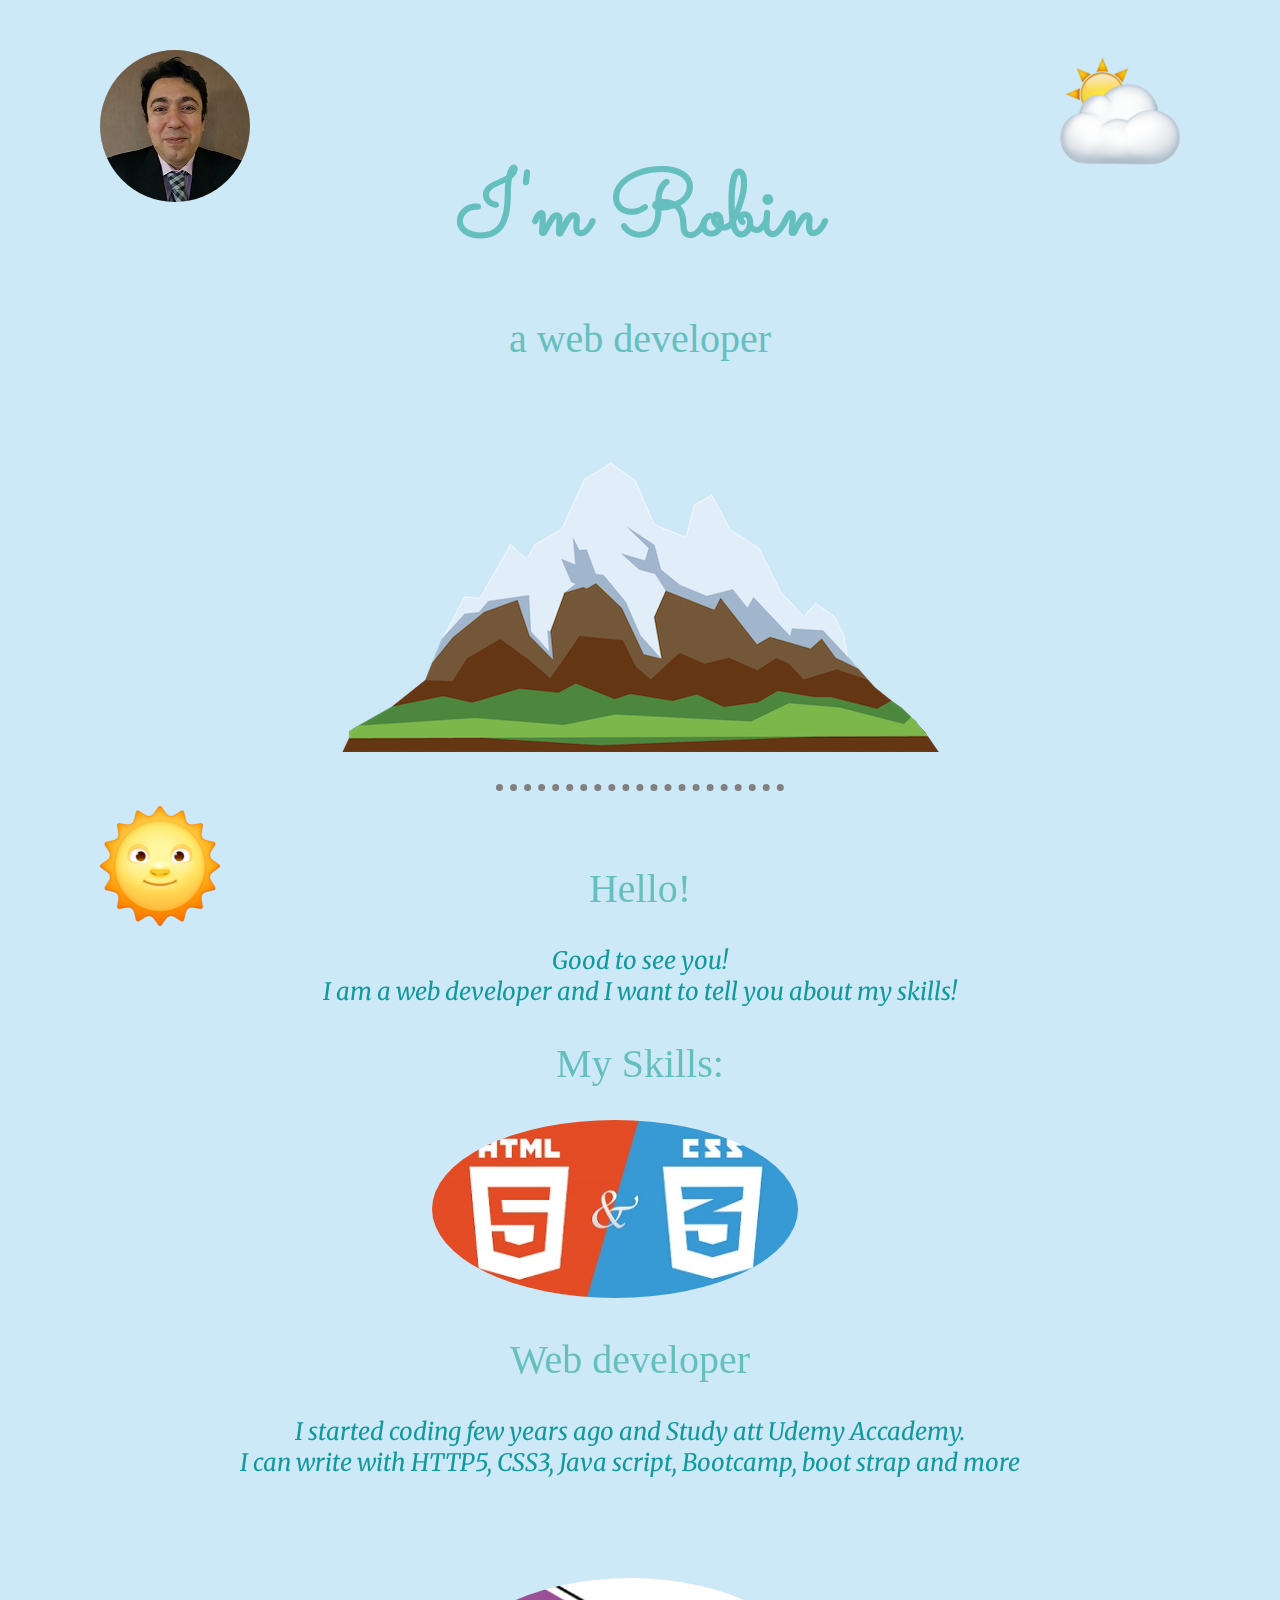
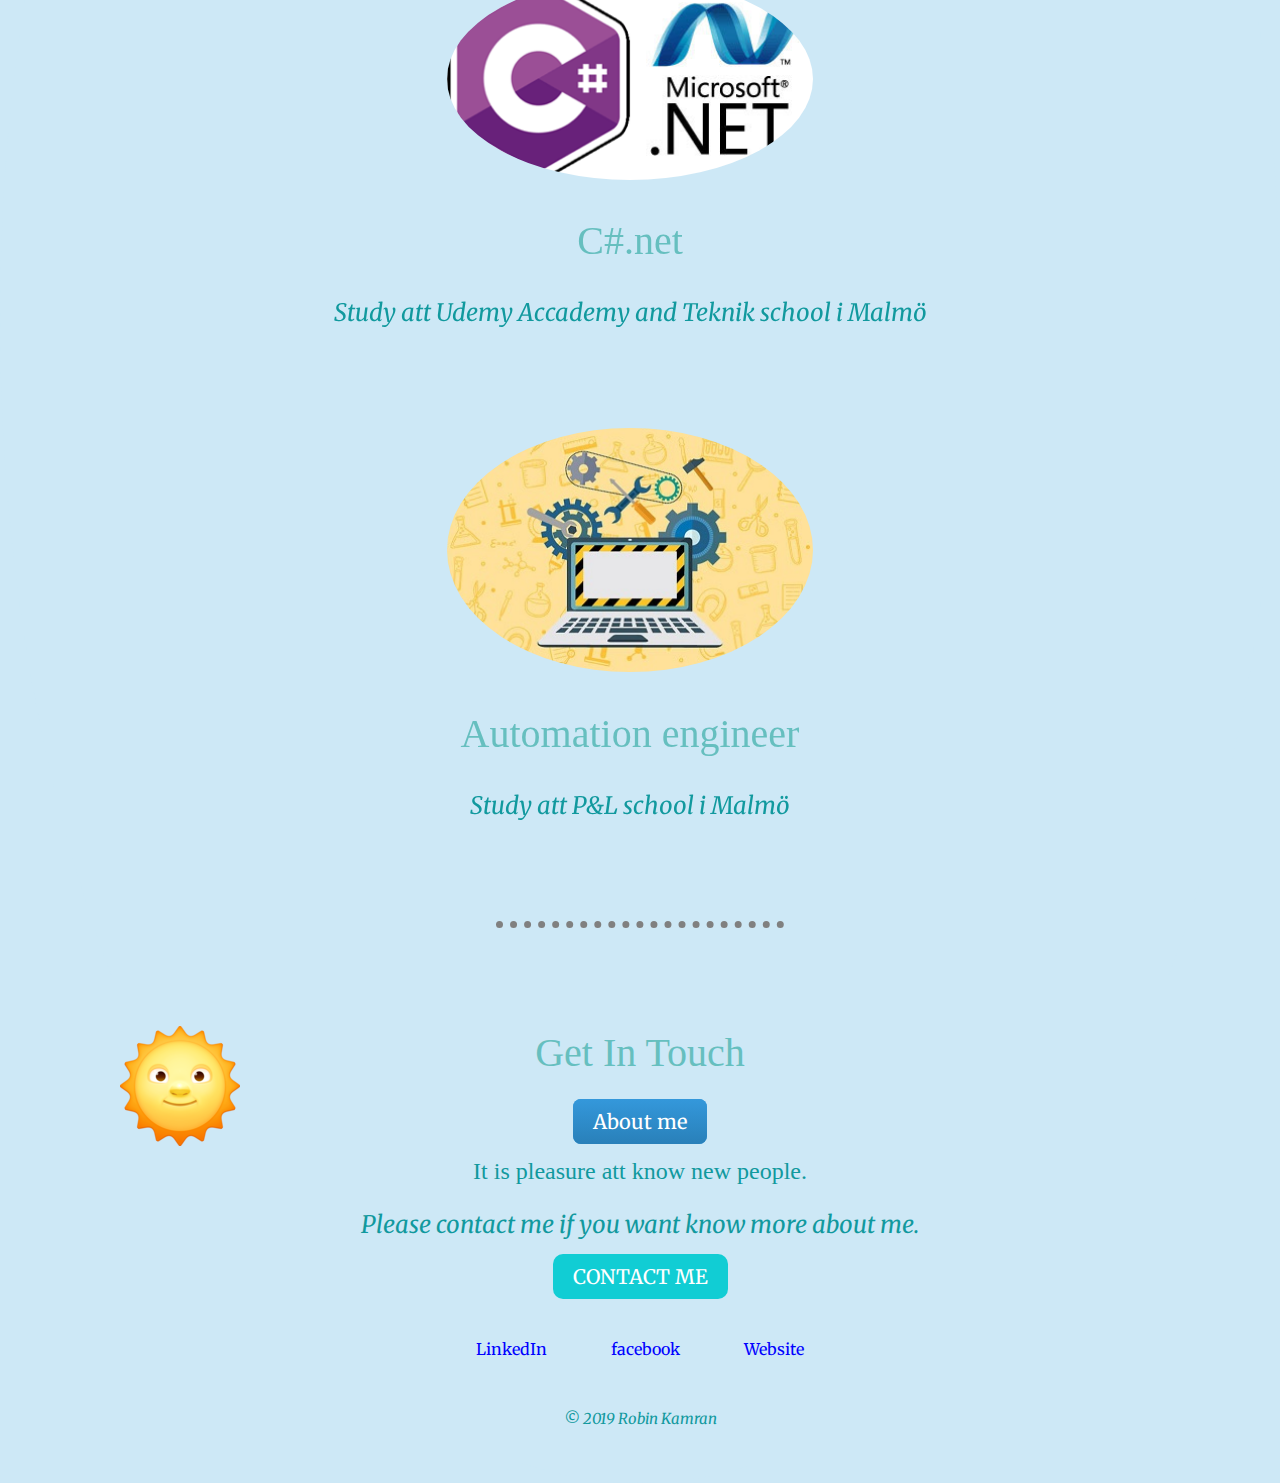
<file: index.html>
<!DOCTYPE html>
<html lang="en" dir="ltr">
  <head>
    <meta charset="utf-8">
    <title>Robin Kamran a web developer</title>
    <link rel="stylesheet" type="text/css" href="css/styles.css">
    <link rel="icon" href="favicon.ico">
    <link href="https://fonts.googleapis.com/css?family=Merienda|Merriweather|Sacramento|Slabo+27px" rel="stylesheet">
    <style >
      a{color: #11999E;}
    </style>
  </head>
<!--****************************Body start here!**********************-->
  <body>
<div class="topp-container">
  <img class="top-cloud" src="Images/sun-cloud.png" alt="cloud-img">
  <img class="Emoji" src="Images/CV-Pic.jpg" alt="myemoji">
  <h1>I'm Robin</h1>
  <h2>a web developer</h2>
  <!--<img class="bottom-cloud" src="Images/cloud-1.png" alt="cloud-img">
  <img class="bottom-cloud1" src="Images/cloud-1.png" alt="cloud-img">-->
  <img class="mountain-class"src="Images/mountain.png" alt="mountain-png">
</div>

<!--*********************************************************************-->
<div class="middle-container">
  <div class="profile">
    <hr>
      <img class="Emoji" src="Images/sun.png" alt="myemoji">
    <h2>Hello!</h2>
    <p>Good to see you!<br>I am a web developer and I want to tell you about my skills!</p>
  </div>

  <div class="skills">
    <h2>My Skills:</h2>
    <div class="skill-row">
      <img class="my-skill1" src="Images/html5.jpg" alt="computer">
      <h2>Web developer</h2>
      <p>I started coding few years ago and Study att Udemy Accademy. <br>
        I can write with HTTP5, CSS3, Java script, Bootcamp, boot strap and more </p>
    </div>

    <div class="skill-row">
      <img class="my-skill2" src="Images/csharp.png" alt="cSharp">
      <h2>  C#.net</h2>
      <p>  Study att Udemy Accademy and Teknik school i Malmö</p>
    </div>

    <div class="skill-row">
      <img class="my-skill3" src="Images/automation.jpg" alt="automation">
      <h2>Automation engineer</h2>
      <p>Study att P&L school i Malmö</p>
    </div>
  </div>
  <hr>

<!--*********************************************************************-->
<div class="bottom-container">
  <h2>Get In Touch</h2>
<div class="contact-me">

  <img class="Emoji" src="Images/sun.png" alt="myemoji">

  <a class="aboutme-btn" href="aboutme.html">About me</a>

  <h3>It is pleasure att know new people.</h3>
  <p>Please contact me if you want know more about me.</p>
  <a class="btn" href="mailto:robin.kamran@gmail.com">CONTACT ME</a>
</div>

<div class="footer">
  <a class="footer-link" href="https://www.linkedin.com/">LinkedIn</a>
  <a class="footer-link" href="https://facebook.com/">facebook</a>
  <a class="footer-link" href="https://www.google.se/">Website</a>


  <p class="copyright"> © 2019 Robin Kamran</p>
</div>
</div>


  </body>
</html>
</file>
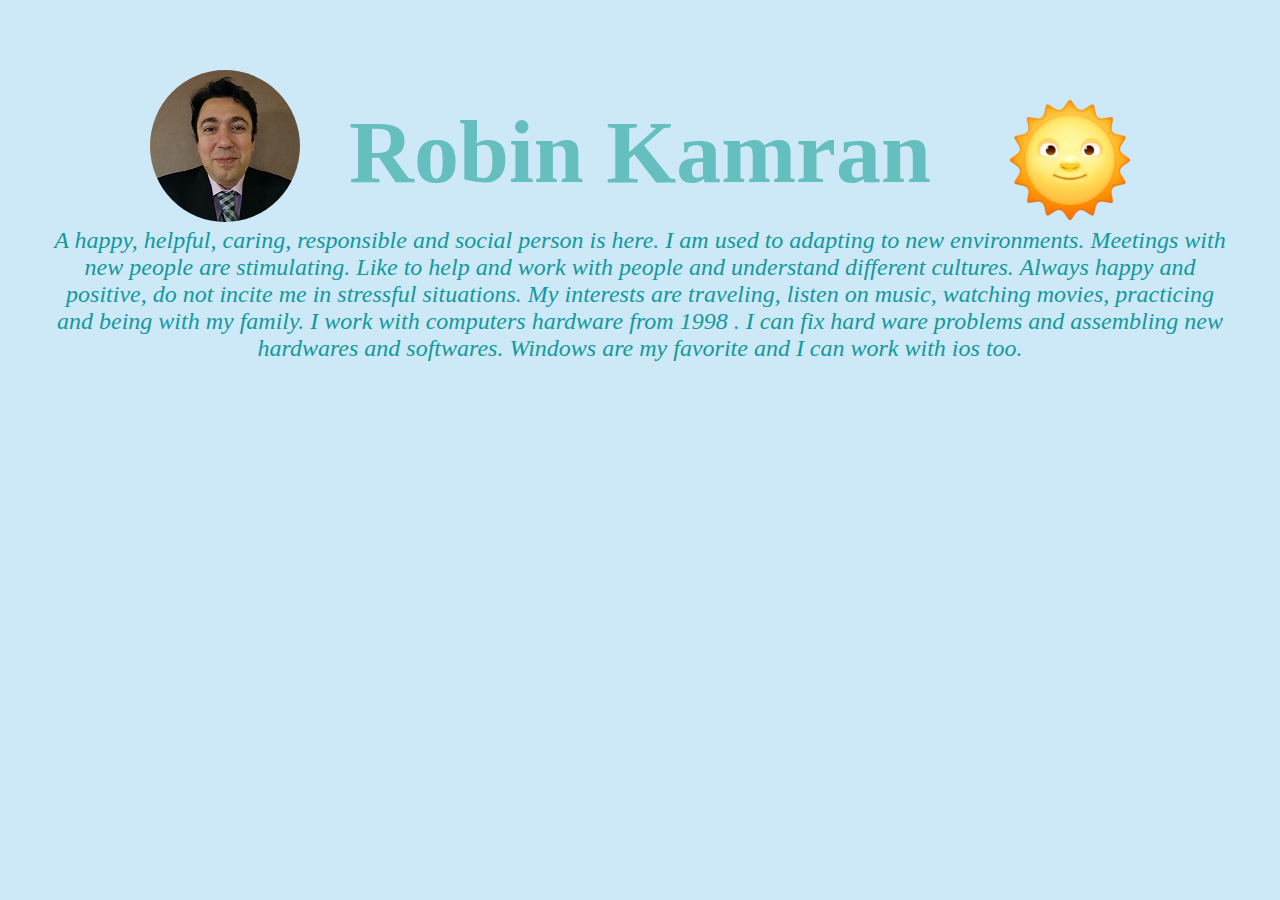
<file: aboutme.html>
<!DOCTYPE html>
<html lang="en" dir="ltr">
  <head>
    <meta charset="utf-8">
    <title>About me</title>
    <link rel="stylesheet" type="text/css" href="css/styles.css">
    <link rel="icon" href="favicon.ico">
  </head>
  <body>

    <div class="aboutme-page">
      <h1>Robin Kamran</h1>
      <img class="aboutme-sun" src="Images/sun.png" alt="cloud-img">

    <p class="para-about">A happy, helpful, caring, responsible and social person is here.
       I am used to adapting to new environments. Meetings with new people
       are stimulating. Like to help and work with people and understand
       different cultures. Always happy and positive, do not incite me in
       stressful situations. My interests are traveling, listen on music,
       watching movies, practicing and being with my family. I work with
       computers hardware from 1998 . I can fix hard ware problems and
       assembling new hardwares and softwares. Windows are my favorite and
       I can work with ios too.</p>
         <img class="aboutme-Emoji" src="Images/CV-Pic.jpg" alt="myemoji">
</div>

  </body>
</html>
</file>
<file: css/styles.css>
body{
  background-color:#cde8f6;
  margin: 0;
  text-align: center;
  font-family: 'Merriweather', serif;
}
h1{
  font-family: 'Sacramento', cursive;
  font-size: 5.62rem;
  margin:50px auto 0 auto;
  color:#66BFBF;
}
h2{
  font-family: 'Slabo 35px', serif;
  font-size: 2.5rem;
  color:#66BFBF;
  font-weight:normal;
}
h3{
  font-family: 'Slabo 25px', serif;
  font-size: 1.5rem;
  color: #11999E;
  font-weight: normal;
}
p{
  font-style: italic;
  font-size: 1.5rem;
  color: #11999E;
  font-weight: normal;
  }

    hr{
      padding: 20px;
      border-style:none;
      border-top-style: dotted;
      border-color: grey;
      border-width: 7px;
      height: 0px;
      width: 20%;
    }

    .footer-link{
      color: blue;
      text-decoration: none;
      margin: 30px;
      }
      a{
        margin-top: 30px;

      }
    a:hover{
      color:red;
    }

.topp-container{
  background-color: #cde8f6;
  position: relative;
  padding-top: 100px;
}

.middle-container{
  border-radius: 50%;
  background-color: #cde8f6;
  position: relative;
  padding: 20px;
}


.Emoji{
  border-radius: 50%;
  position: absolute;
  left:100px;
  top:50px;
}


.top-cloud{
position: fixed;
right: 100px;
top: 50px;
}

.bottom-container{
  background-color:#cde8f6;
  position: relative;
  padding: 20px;
}


.skill-row{
  text-align: center;
  margin-bottom: 100px;
  margin-right: 20px;

}
.my-skill1{
  border-radius: 50%;
  width: 30%;
  margin-right: 30px;
}

.my-skill2{
  border-radius: 50%;
    width: 30%
}
.my-skill3{
  border-radius: 50%;
  width: 30%
}

/*---------------  about me page------------*/



.btn {
  background: #11cdd4;
  background-image: -webkit-linear-gradient(top, #11cdd4, #1199e);
  background-image: -moz-linear-gradient(top, #11cdd4, #1199e);
  background-image: -ms-linear-gradient(top, #11cdd4, #1199e);
  background-image: -o-linear-gradient(top, #11cdd4, #1199e);
  background-image: linear-gradient(to bottom, #11cdd4, #1199e);
  -webkit-border-radius: 10;
  -moz-border-radius: 10;
  border-radius: 10px;
  font-family: 'Merriweather', serif;
  color: #ffffff;
  font-size: 20px;
  padding: 10px 20px 10px 20px;
  text-decoration: none;
}

.btn:hover {
  background: #30e3cb;
  background-image: -webkit-linear-gradient(top, #30e3cb, #2bc4ad);
  background-image: -moz-linear-gradient(top, #30e3cb, #2bc4ad);
  background-image: -ms-linear-gradient(top, #30e3cb, #2bc4ad);
  background-image: -o-linear-gradient(top, #30e3cb, #2bc4ad);
  background-image: linear-gradient(to bottom, #30e3cb, #2bc4ad);
  text-decoration: none;
}


.aboutme-btn {
  background: #3498db;
  background-image: -webkit-linear-gradient(top, #3498db, #2980b9);
  background-image: -moz-linear-gradient(top, #3498db, #2980b9);
  background-image: -ms-linear-gradient(top, #3498db, #2980b9);
  background-image: -o-linear-gradient(top, #3498db, #2980b9);
  background-image: linear-gradient(to bottom, #3498db, #2980b9);
  -webkit-border-radius: 8;
  -moz-border-radius: 8;
  border-radius: 8px;
  font-family: 'Merriweather', serif;
  color: #ffffff;
  font-size: 20px;
  padding: 10px 20px 10px 20px;
  text-decoration: none;
}

.aboutme-btn:hover {
  background: #3cb0fd;
  background-image: -webkit-linear-gradient(top, #3cb0fd, #3498db);
  background-image: -moz-linear-gradient(top, #3cb0fd, #3498db);
  background-image: -ms-linear-gradient(top, #3cb0fd, #3498db);
  background-image: -o-linear-gradient(top, #3cb0fd, #3498db);
  background-image: linear-gradient(to bottom, #3cb0fd, #3498db);
  text-decoration: none;
}

.aboutme-page{
  background-color: #cde8f6;
  position: absolute;
  padding-top: : 100px;
  margin:50px 50px 50px 50px;

}
.aboutme-Emoji{
  border-radius: 50%;
position:absolute;
left:100px;
top:20px;
}
.aboutme-sun{
position:absolute;
right: 100px;
top: 50px;
}

.footer{

  position: relative;
  margin-top: 50px;
  margin-bottom: 0;

}

.copyright{
  position:relative;
  font-size:15px;
  margin-top: 50px;
}
</file>
